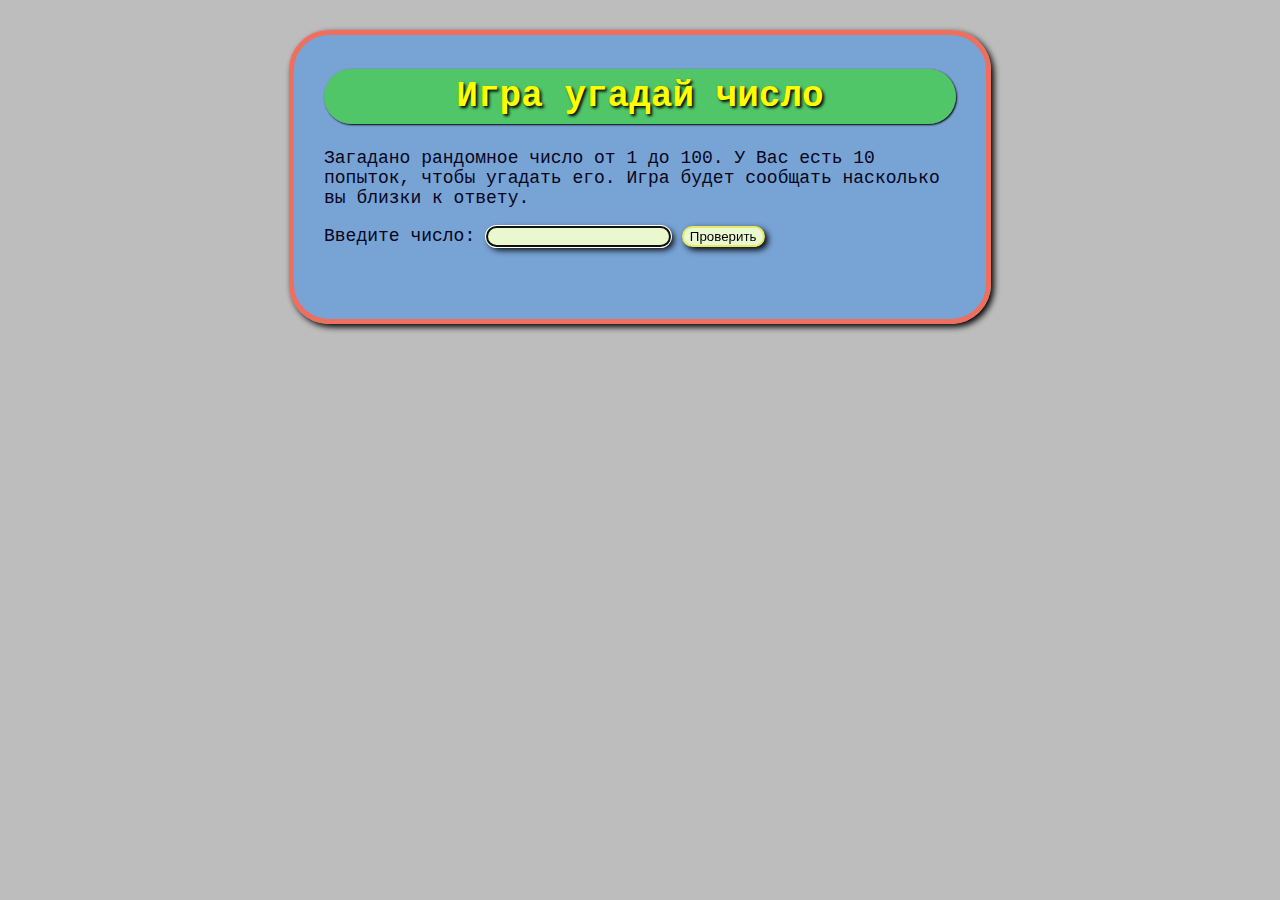
<file: PortfolioV2/JS/index.html>
<!DOCTYPE html>
<html lang="en">
<head>
	<meta charset="UTF-8">
	<title>Document</title>
	<link rel="stylesheet" href="style.css">
</head>

<body>
	<div class="game">
	<h1>Игра угадай число</h1>
    <p>Загадано рандомное число от 1 до 100. У Вас есть 10 попыток, чтобы угадать его. Игра будет сообщать насколько вы близки к ответу.</p>
    <div class="form"> <label for="guessField">Введите число: </label><input type="text" id="guessField" class="guessField"> <input type="submit" value="Проверить" class="guessSubmit"> </div>
    <div class="resultParas">
        <p class="guesses"></p>
        <p class="lastResult"></p>
        <p class="lowOrHi"></p>
	</div>
	</div>
	<script src="script.js"></script>
</body>
</html>
</file>
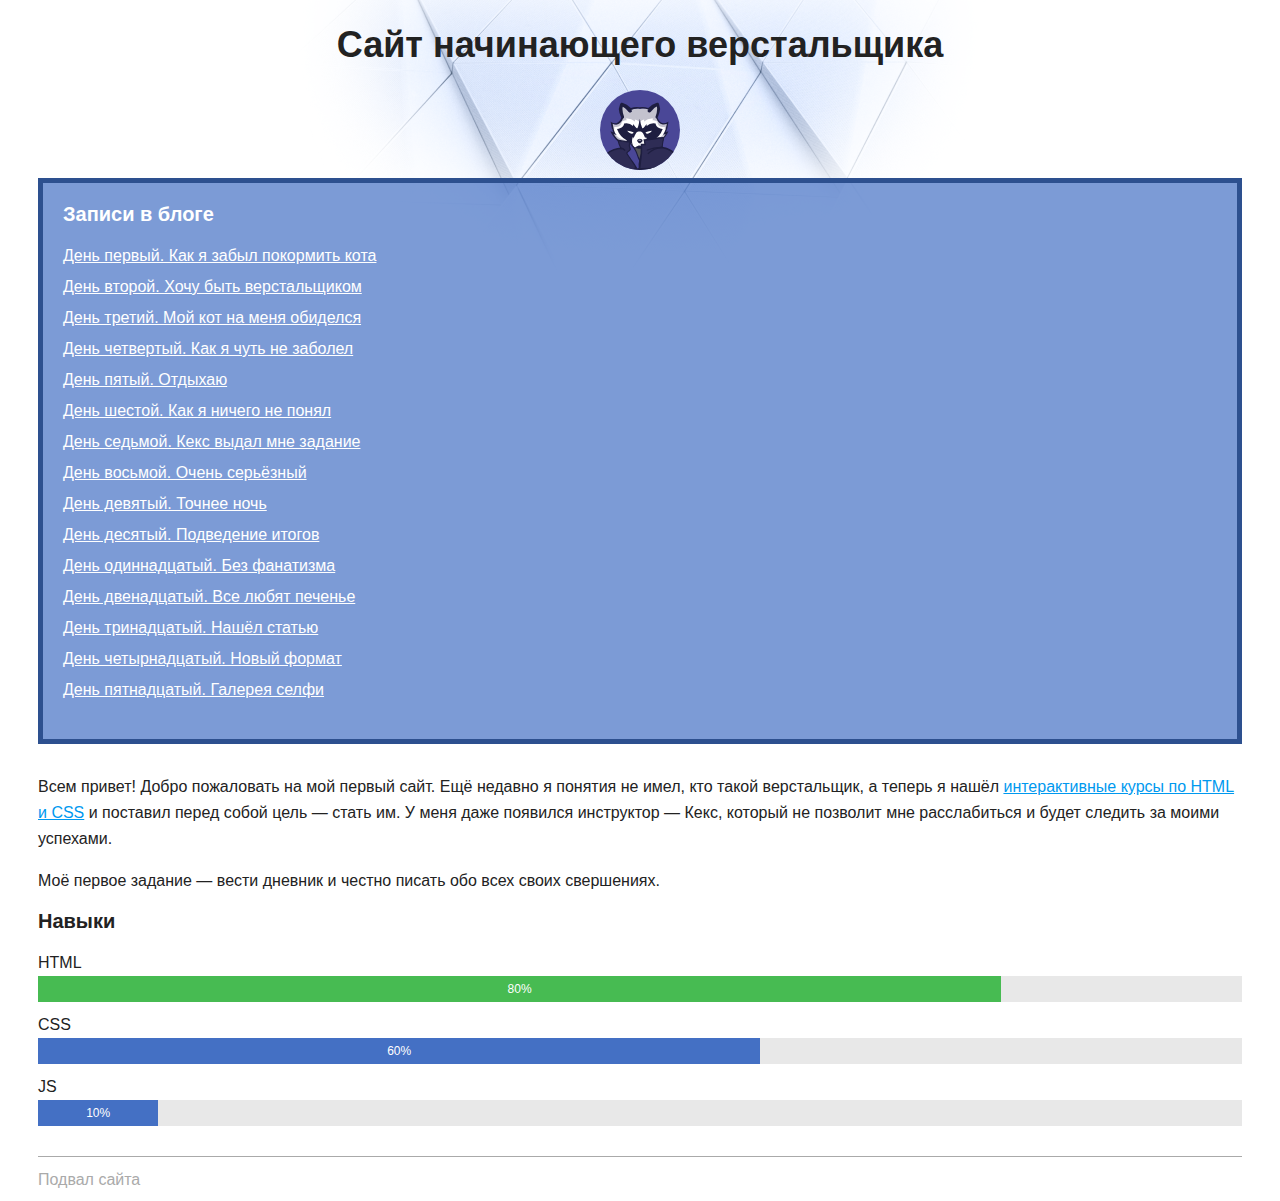
<file: PortfolioV2/projectBlog/index.html>
<!DOCTYPE html>
<html lang="ru">
  <head>
    <meta charset="utf-8">
    <title>Сайт начинающего верстальщика</title>
    <link rel="stylesheet" href="style.css">
  </head>
  <body>
    <header>
      <h1 class="page-title">Сайт начинающего верстальщика</h1>
    </header>
    <main>
      <div class="avatar-container">
        <img class="avatar" src="img/raccoon.svg" width="80" height="80" alt="Аватарка">
      </div>
      <nav class="blog-navigation">
        <h2>Записи в блоге</h2>
        <ul>
          <li><a href="day-1.html">День первый. Как я забыл покормить кота</a></li>
          <li><a href="day-2.html">День второй. Хочу быть верстальщиком</a></li>
          <li><a href="day-3.html">День третий. Мой кот на меня обиделся</a></li>
          <li><a href="day-4.html">День четвертый. Как я чуть не заболел</a></li>
          <li><a href="day-5.html">День пятый. Отдыхаю</a></li>
          <li><a href="day-6.html">День шестой. Как я ничего не понял</a></li>
          <li><a href="day-7.html">День седьмой. Кекс выдал мне задание</a></li>
          <li><a href="day-8.html">День восьмой. Очень серьёзный</a></li>
          <li><a href="day-9.html">День девятый. Точнее ночь</a></li>
          <li><a href="day-10.html">День десятый. Подведение итогов</a></li>
          <li><a href="day-11.html">День одиннадцатый. Без фанатизма</a></li>
          <li><a href="day-12.html">День двенадцатый. Все любят печенье</a></li>
          <li><a href="day-13.html">День тринадцатый. Нашёл статью</a></li>
          <li><a href="day-14.html">День четырнадцатый. Новый формат</a></li>
          <li><a href="day-15.html">День пятнадцатый. Галерея селфи</a></li>
        </ul>
      </nav>
      <section>
        <p>Всем привет! Добро пожаловать на мой первый сайт. Ещё недавно я понятия не имел, кто такой верстальщик, а теперь я нашёл <a href="https://htmlacademy.ru/courses">интерактивные курсы по HTML и CSS</a> и поставил перед собой цель — стать им. У меня даже появился инструктор — Кекс, который не позволит мне расслабиться и будет следить за моими успехами.</p>
        <p>Моё первое задание — вести дневник и честно писать обо всех своих свершениях.</p>
      </section>
      <section>
        <h2>Навыки</h2>
        <dl class="skills">
          <dt>HTML</dt>
          <dd><div class="skills-level skills-level-ok" style="width: 80%;">80%</div></dd>
          <dt>CSS</dt>
          <dd><div class="skills-level" style="width: 60%;">60%</div></dd>
          <dt>JS</dt>
          <dd><div class="skills-level" style="width: 10%;">10%</div></dd>
        </dl>
      </section>
    </main>
    <footer>
      Подвал сайта
    </footer>
  </body>
</html>
</file>
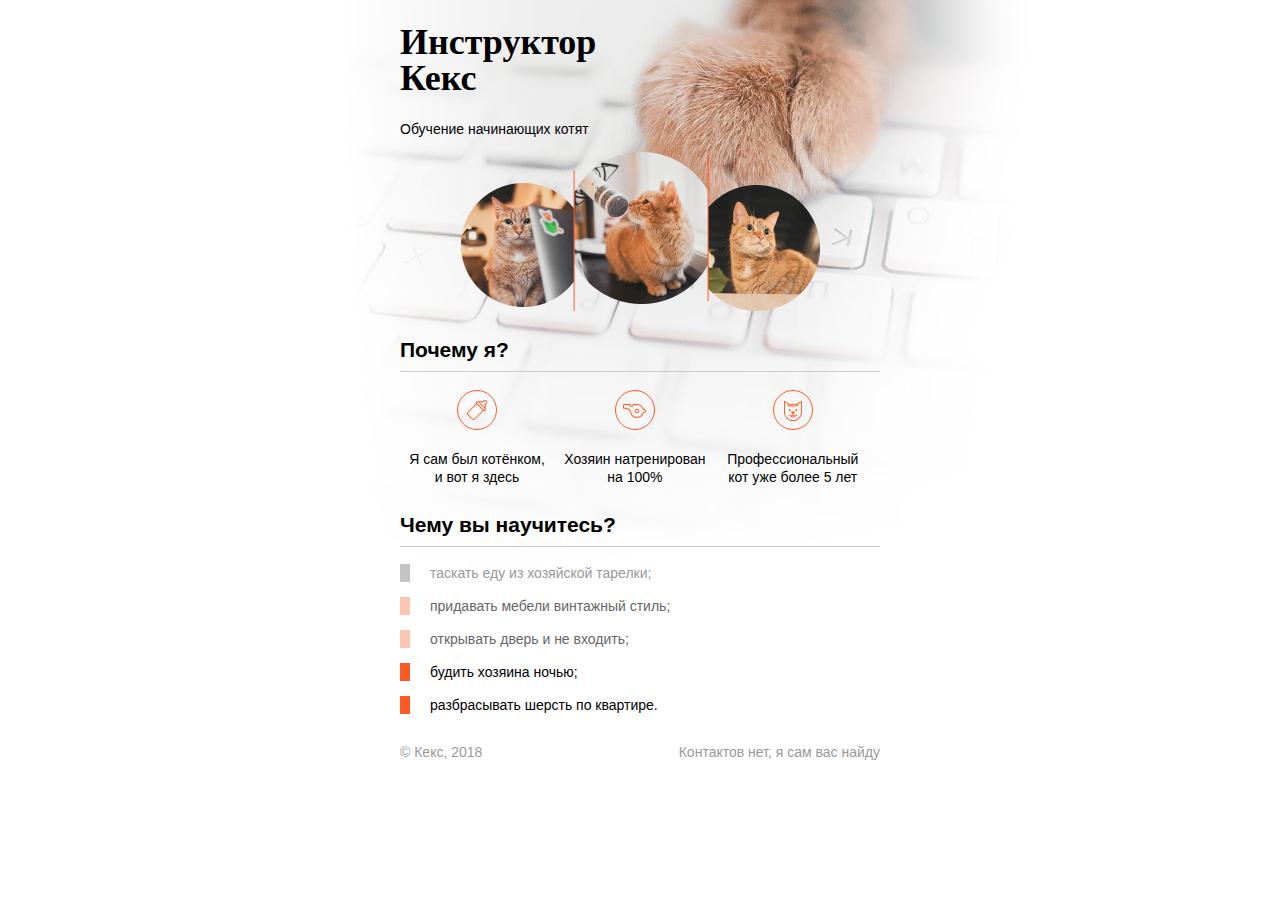
<file: PortfolioV2/Project/project/index.html>
<!DOCTYPE html>
<html lang="ru">
  <head>
    <meta charset="utf-8">
    <title>Инструктор Кекс</title>
    <link rel="stylesheet" href="style.css">
  </head>
  <body>
    <div class="container">
      <header class="site-header">
        <h1>Инструктор Кекс</h1>
        <p>Обучение начинающих котят</p>
        <img src="img/keks.png">
      </header>

      <section class="features">
        <h2>Почему я?</h2>
        <p class="feature-kitten">Я сам был котёнком, и вот я здесь</p>
        <p class="feature-train">Хозяин натренирован на 100%</p>
        <p class="feature-cat">Профессиональный кот уже более 5 лет</p>
      </section>

      <section class="skills">
        <h2>Чему вы научитесь?</h2>
        <ul class="skills-list">
          <li class="skills-item">таскать еду из хозяйской тарелки;</li>
          <li class="skills-item standart">придавать мебели винтажный стиль;</li>
          <li class="skills-item standart">открывать дверь и не входить;</li>
          <li class="skills-item vip">будить хозяина ночью;</li>
          <li class="skills-item vip">разбрасывать шерсть по квартире.</li>
        </ul>
      </section>

      <footer class="site-footer">
        <p>© Кекс, 2018</p>
        <p>Контактов нет, я сам вас найду</p>
      </footer>
    </div>
  </body>
</html>
</file>
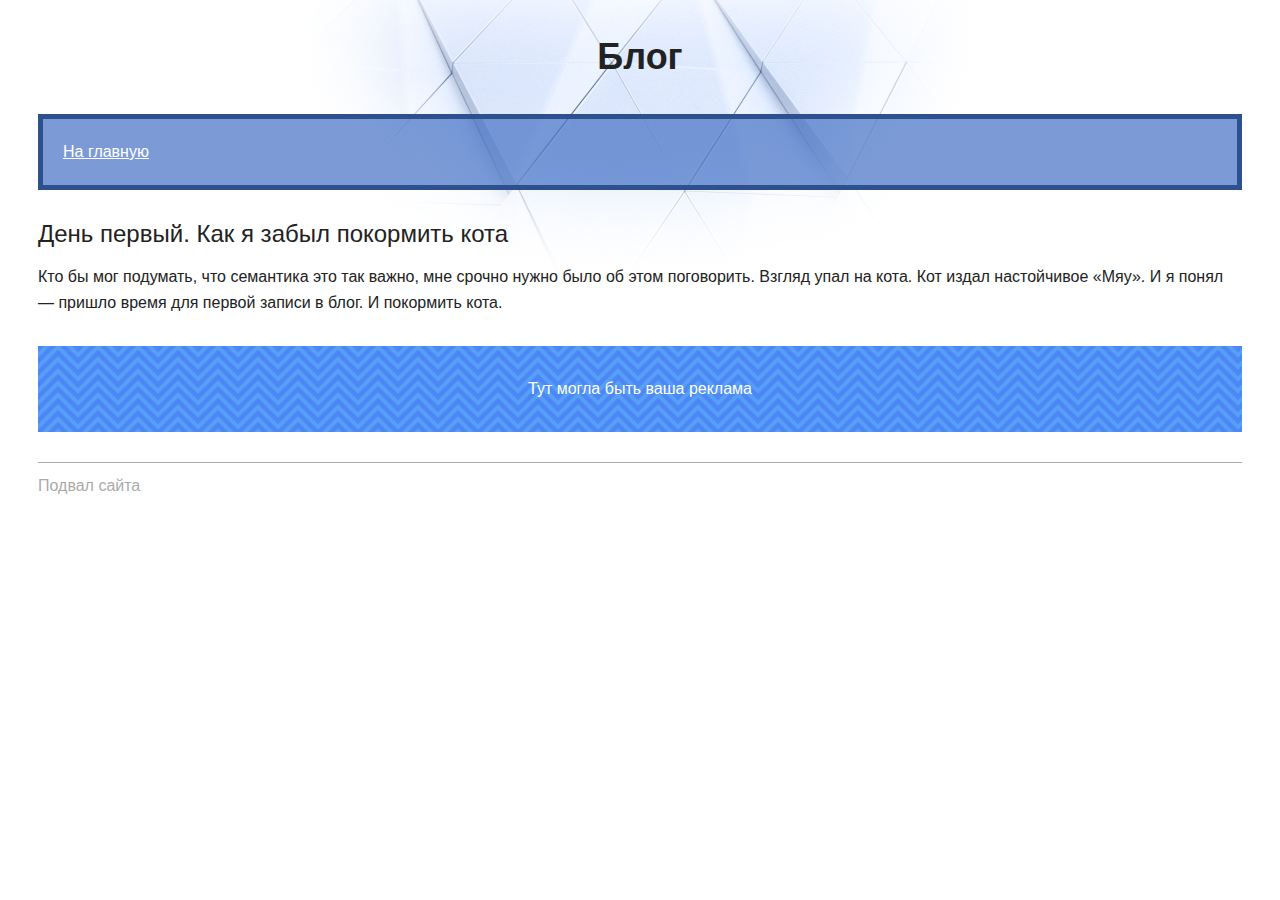
<file: PortfolioV2/projectBlog/day-1.html>
<!DOCTYPE html>
<html lang="ru">
  <head>
    <meta charset="utf-8">
    <title>Дневник начинающего верстальщика</title>
    <link rel="stylesheet" href="style.css">
  </head>
  <body>
    <header>
      <p class="page-title">Блог</p>
      <nav class="blog-navigation">
        <a href="index.html">На главную</a>
      </nav>
    </header>
    <main>
      <article>
        <h1>День первый. Как я забыл покормить кота</h1>
        <p>Кто бы мог подумать, что семантика это так важно, мне срочно нужно было об этом поговорить. Взгляд упал на кота. Кот издал настойчивое «Мяу». И я понял — пришло время для первой записи в блог. И покормить кота.</p>
      </article>
      <aside class="partnership">
        Тут могла быть ваша реклама
      </aside>
    </main>
    <footer>
      Подвал сайта
    </footer>
  </body>
</html>
</file>
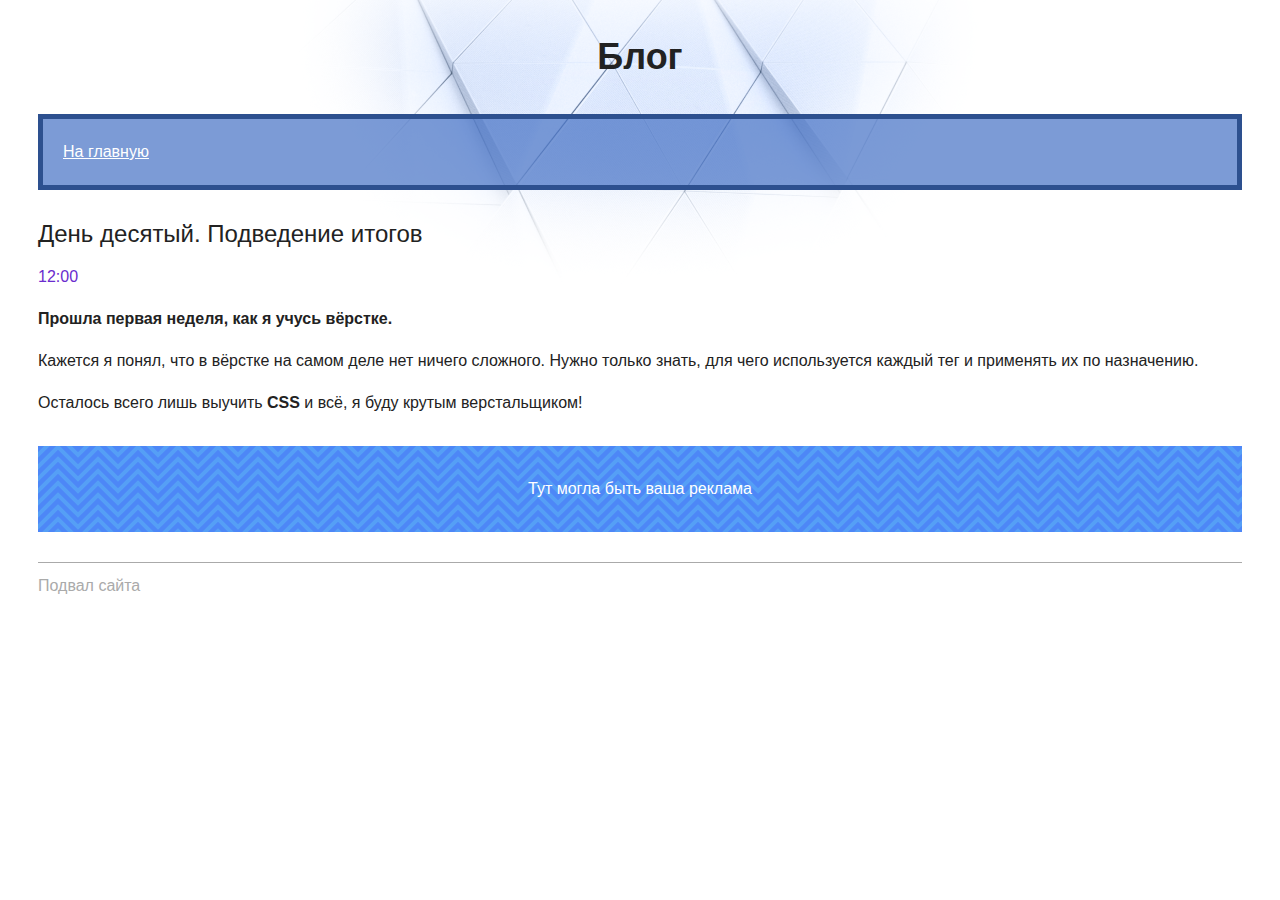
<file: PortfolioV2/projectBlog/day-10.html>
<!DOCTYPE html>
<html lang="ru">
  <head>
    <meta charset="utf-8">
    <title>Сайт начинающего верстальщика</title>
    <link rel="stylesheet" href="style.css">
  </head>
  <body>
    <header>
      <p class="page-title">Блог</p>
      <nav class="blog-navigation">
        <a href="index.html">На главную</a>
      </nav>
    </header>
    <main>
      <article>
        <h1>День десятый. Подведение итогов</h1>
        <time datetime="2018-11-28T12:00">12:00</time>

        <p><b>Прошла первая неделя, как я учусь вёрстке.</b></p>

        <p>Кажется я понял, что в вёрстке на самом деле нет ничего сложного. Нужно только знать, для чего используется каждый тег и применять их по назначению.</p>

        <p>Осталось всего лишь выучить <strong>CSS</strong> и всё, я буду крутым верстальщиком!</p>
      </article>
      <aside class="partnership">
        Тут могла быть ваша реклама
      </aside>
    </main>
    <footer>
      Подвал сайта
    </footer>
  </body>
</html>
</file>
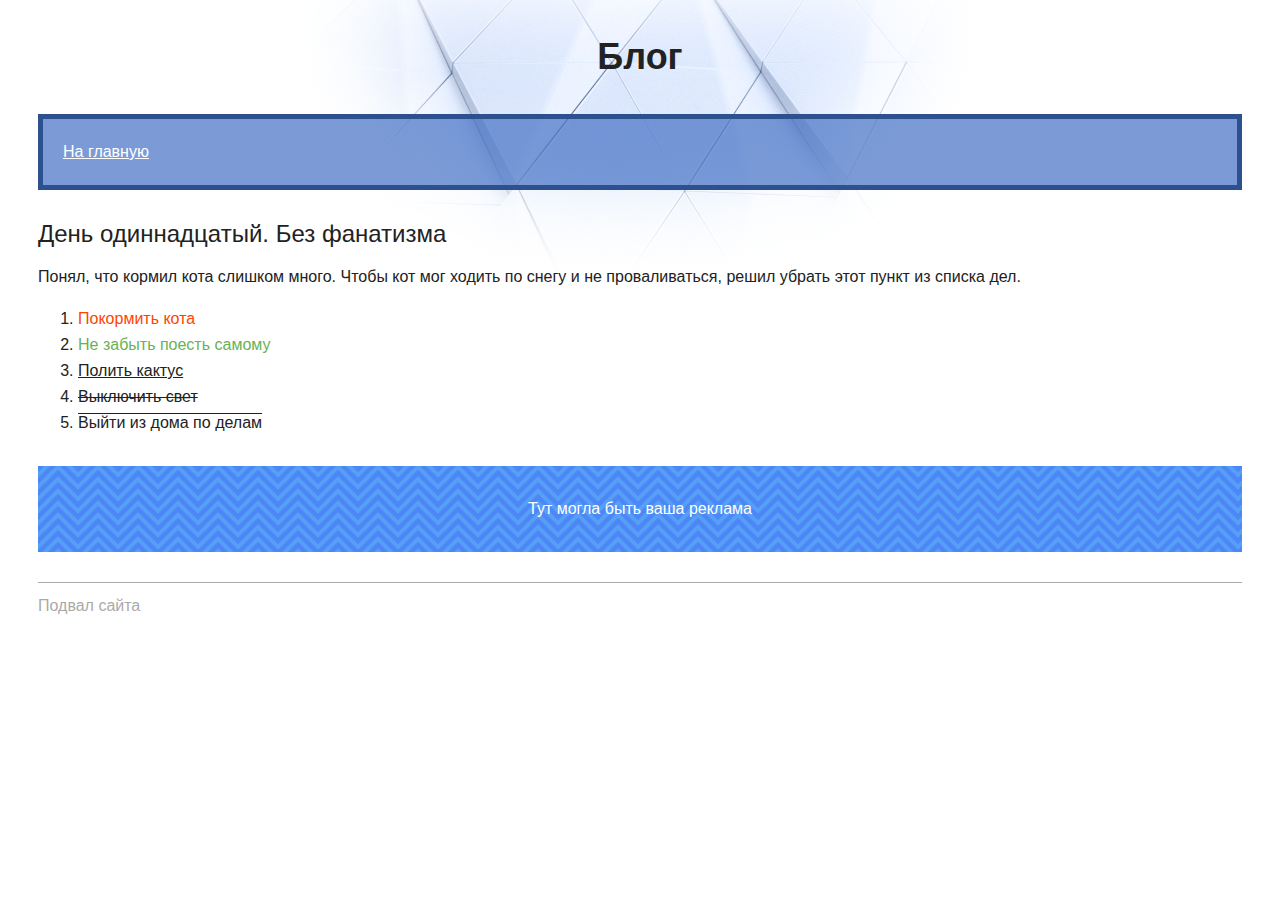
<file: PortfolioV2/projectBlog/day-11.html>
<!DOCTYPE html>
<html lang="ru">
  <head>
    <meta charset="utf-8">
    <title>Сайт начинающего верстальщика</title>
    <link rel="stylesheet" href="style.css">
  </head>
  <body>
    <header>
      <p class="page-title">Блог</p>
      <nav class="blog-navigation">
        <a href="index.html">На главную</a>
      </nav>
    </header>
    <main>
      <article>
        <h1>День одиннадцатый. Без фанатизма</h1>
        <p>Понял, что кормил кота слишком много. Чтобы кот мог ходить по снегу и не проваливаться, решил убрать этот пункт из списка дел.</p>
        <ol>
          <li><del>Покормить кота</del></li>
          <li><ins>Не забыть поесть самому</ins></li>
          <li class="underline">Полить кактус</li>
          <li class="line-through">Выключить свет</li>
          <li class="overline">Выйти из дома по делам</li>
        </ol>
      </article>
      <aside class="partnership">
        Тут могла быть ваша реклама
      </aside>
    </main>
    <footer>
      Подвал сайта
    </footer>
  </body>
</html>
</file>
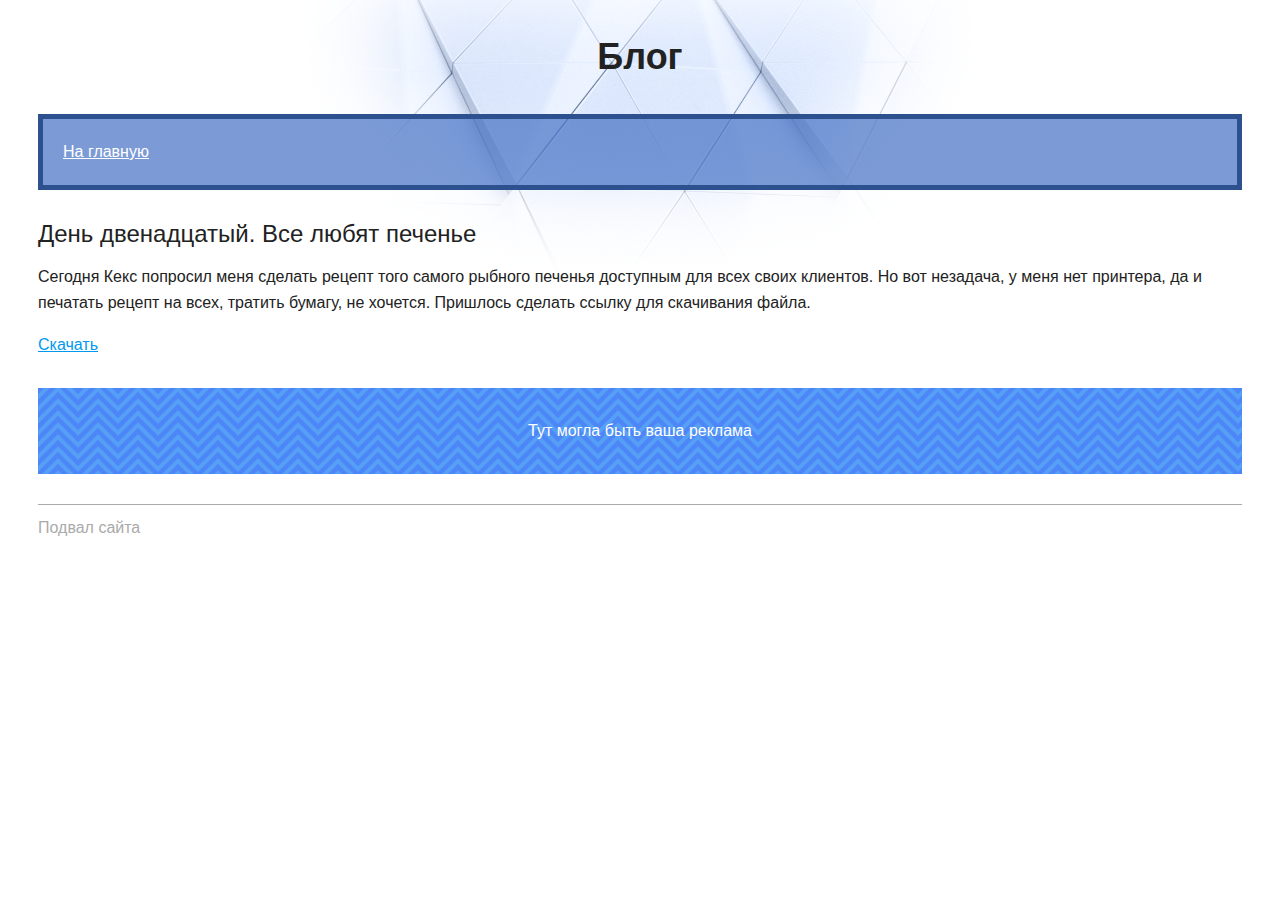
<file: PortfolioV2/projectBlog/day-12.html>
<!DOCTYPE html>
<html lang="ru">
  <head>
    <meta charset="utf-8">
    <title>Сайт начинающего верстальщика</title>
    <link rel="stylesheet" href="style.css">
  </head>
  <body>
    <header>
      <p class="page-title">Блог</p>
      <nav class="blog-navigation">
        <a href="index.html">На главную</a>
      </nav>
    </header>
    <main>
      <article>
        <h1>День двенадцатый. Все любят печенье</h1>
        <p>Сегодня Кекс попросил меня сделать рецепт <a>того самого рыбного печенья</a> доступным для всех своих клиентов. Но вот незадача, у меня нет принтера, да и печатать рецепт на всех, тратить бумагу, не хочется. Пришлось сделать ссылку для скачивания файла.</p>
        <p>
          <a href="files/recipe.pdf" download>Скачать</a>
        </p>
      </article>
      <aside class="partnership">
        Тут могла быть ваша реклама
      </aside>
    </main>
    <footer>
      Подвал сайта
    </footer>
  </body>
</html>
</file>
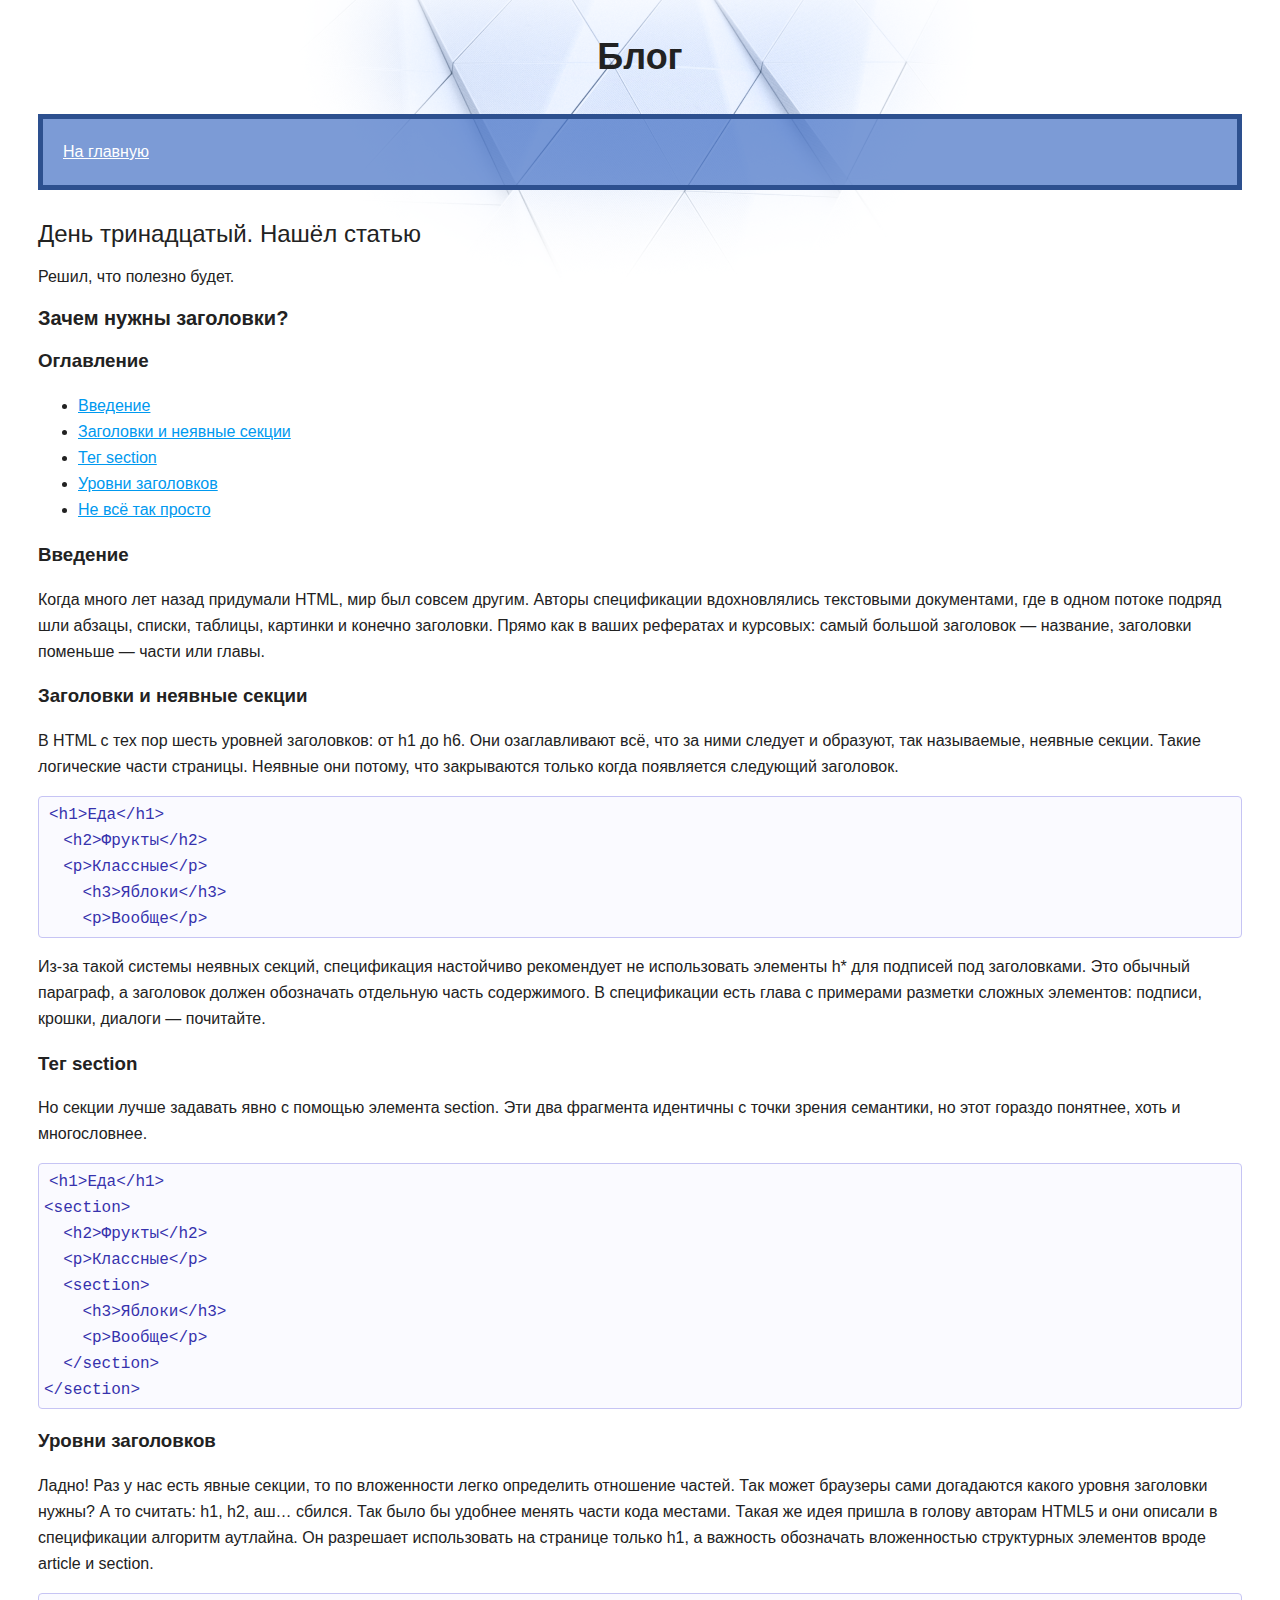
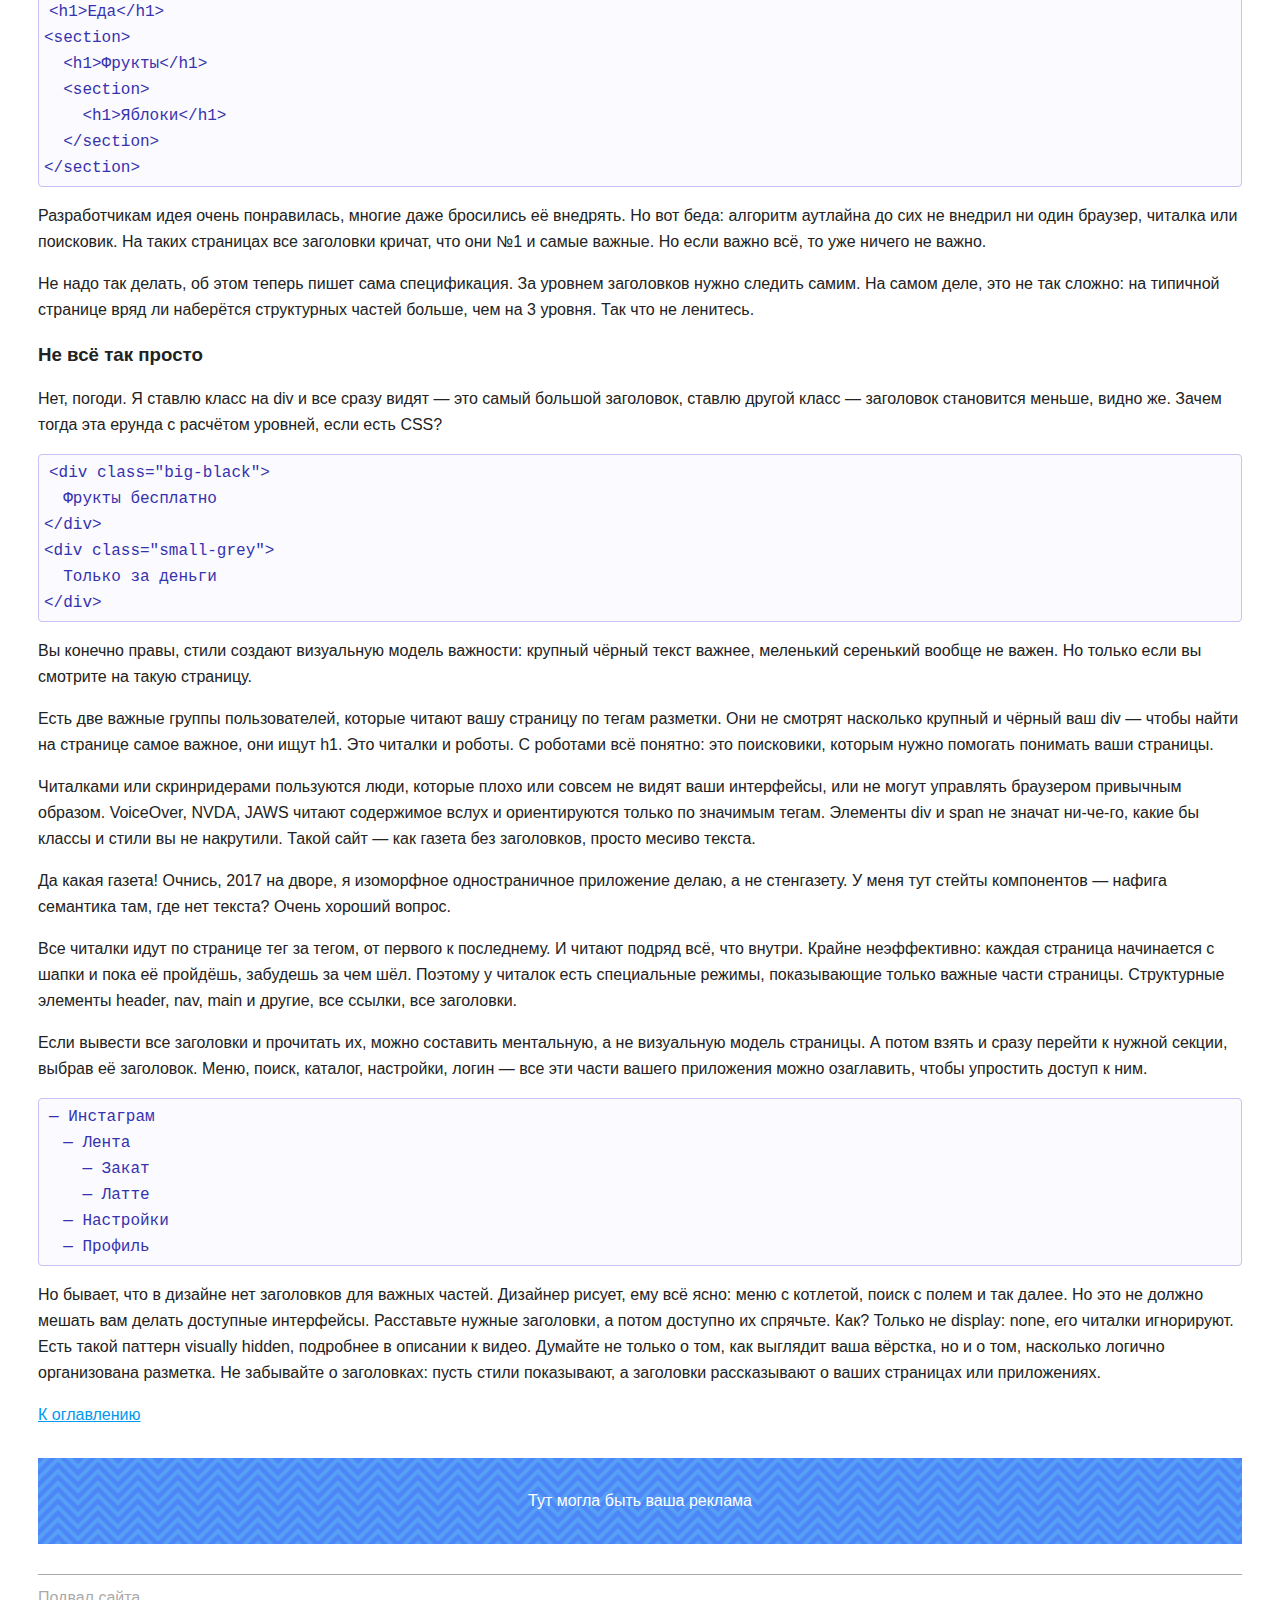
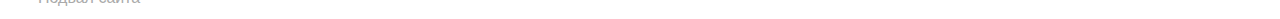
<file: PortfolioV2/projectBlog/day-13.html>
<!DOCTYPE html>
<html lang="ru">
  <head>
    <meta charset="utf-8">
    <title>Сайт начинающего верстальщика</title>
    <link rel="stylesheet" href="style.css">
  </head>
  <body>
    <header>
      <p class="page-title">Блог</p>
      <nav class="blog-navigation">
        <a href="index.html">На главную</a>
      </nav>
    </header>
    <main>
      <article>
        <h1>День тринадцатый. Нашёл статью</h1>
        <p>Решил, что полезно будет.</p>

        <h2>Зачем нужны заголовки?</h2>

        <h3 id="content">Оглавление</h3>
        <ul>
          <li>
            <a href="#intro">Введение</a>
          </li>
          <li>
            <a href="#heading">Заголовки и неявные секции</a>
          </li>
          <li>
            <a href="#sections">Тег section</a>
          </li>
          <li>
            <a href="#levels">Уровни заголовков</a>
          </li>
          <li>
            <a href="#easy">Не всё так просто</a>
          </li>
        </ul>

        <article>
          <h3 id="intro">Введение</h3>

          <p>Когда много лет назад придумали HTML, мир был совсем другим. Авторы спецификации вдохновлялись текстовыми документами, где в одном потоке подряд шли абзацы, списки, таблицы, картинки и конечно заголовки. Прямо как в ваших рефератах и курсовых: самый большой заголовок — название, заголовки поменьше — части или главы.</p>

          <h3 id="heading">Заголовки и неявные секции</h3>

          <p>В HTML с тех пор шесть уровней заголовков: от h1 до h6. Они озаглавливают всё, что за ними следует и образуют, так называемые, неявные секции. Такие логические части страницы. Неявные они потому, что закрываются только когда появляется следующий заголовок.</p>

          <pre><code>&lt;h1&gt;Еда&lt;/h1&gt;
  &lt;h2&gt;Фрукты&lt;/h2&gt;
  &lt;p&gt;Классные&lt;/p&gt;
    &lt;h3&gt;Яблоки&lt;/h3&gt;
    &lt;p&gt;Вообще&lt;/p&gt;</code></pre>

          <p>Из-за такой системы неявных секций, спецификация настойчиво рекомендует не использовать элементы h* для подписей под заголовками. Это обычный параграф, а заголовок должен обозначать отдельную часть содержимого. В спецификации есть глава с примерами разметки сложных элементов: подписи, крошки, диалоги — почитайте.</p>

          <h3 id="sections">Тег section</h3>

          <p>Но секции лучше задавать явно с помощью элемента section. Эти два фрагмента идентичны с точки зрения семантики, но этот гораздо понятнее, хоть и многословнее.</p>
          <pre><code>&lt;h1&gt;Еда&lt;/h1&gt;
&lt;section&gt;
  &lt;h2&gt;Фрукты&lt;/h2&gt;
  &lt;p&gt;Классные&lt;/p&gt;
  &lt;section&gt;
    &lt;h3&gt;Яблоки&lt;/h3&gt;
    &lt;p&gt;Вообще&lt;/p&gt;
  &lt;/section&gt;
&lt;/section&gt;</code></pre>

          <h3 id="levels">Уровни заголовков</h3>

          <p>Ладно! Раз у нас есть явные секции, то по вложенности легко определить отношение частей. Так может браузеры сами догадаются какого уровня заголовки нужны? А то считать: h1, h2, аш… сбился. Так было бы удобнее менять части кода местами. Такая же идея пришла в голову авторам HTML5 и они описали в спецификации алгоритм аутлайна. Он разрешает использовать на странице только h1, а важность обозначать вложенностью структурных элементов вроде article и section.</p>

          <pre><code>&lt;h1&gt;Еда&lt;/h1&gt;
&lt;section&gt;
  &lt;h1&gt;Фрукты&lt;/h1&gt;
  &lt;section&gt;
    &lt;h1&gt;Яблоки&lt;/h1&gt;
  &lt;/section&gt;
&lt;/section&gt;</code></pre>

          <p>Разработчикам идея очень понравилась, многие даже бросились её внедрять. Но вот беда: алгоритм аутлайна до сих не внедрил ни один браузер, читалка или поисковик. На таких страницах все заголовки кричат, что они №1 и самые важные. Но если важно всё, то уже ничего не важно.</p>

          <p>Не надо так делать, об этом теперь пишет сама спецификация. За уровнем заголовков нужно следить самим. На самом деле, это не так сложно: на типичной странице вряд ли наберётся структурных частей больше, чем на 3 уровня. Так что не ленитесь.</p>

          <h3 id="easy">Не всё так просто</h3>

          <p>Нет, погоди. Я ставлю класс на div и все сразу видят — это самый большой заголовок, ставлю другой класс — заголовок становится меньше, видно же. Зачем тогда эта ерунда с расчётом уровней, если есть CSS?</p>

          <pre><code>&lt;div class="big-black"&gt;
  Фрукты бесплатно
&lt;/div&gt;
&lt;div class="small-grey"&gt;
  Только за деньги
&lt;/div&gt;</code></pre>

          <p>Вы конечно правы, стили создают визуальную модель важности: крупный чёрный текст важнее, меленький серенький вообще не важен. Но только если вы смотрите на такую страницу.</p>

          <p>Есть две важные группы пользователей, которые читают вашу страницу по тегам разметки. Они не смотрят насколько крупный и чёрный ваш div — чтобы найти на странице самое важное, они ищут h1. Это читалки и роботы. С роботами всё понятно: это поисковики, которым нужно помогать понимать ваши страницы.</p>

          <p>Читалками или скринридерами пользуются люди, которые плохо или совсем не видят ваши интерфейсы, или не могут управлять браузером привычным образом. VoiceOver, NVDA, JAWS читают содержимое вслух и ориентируются только по значимым тегам. Элементы div и span не значат ни-че-го, какие бы классы и стили вы не накрутили. Такой сайт — как газета без заголовков, просто месиво текста.</p>

          <p>Да какая газета! Очнись, 2017 на дворе, я изоморфное одностраничное приложение делаю, а не стенгазету. У меня тут стейты компонентов — нафига семантика там, где нет текста? Очень хороший вопрос.</p>

          <p>Все читалки идут по странице тег за тегом, от первого к последнему. И читают подряд всё, что внутри. Крайне неэффективно: каждая страница начинается с шапки и пока её пройдёшь, забудешь за чем шёл. Поэтому у читалок есть специальные режимы, показывающие только важные части страницы. Структурные элементы header, nav, main и другие, все ссылки, все заголовки.</p>

          <p>Если вывести все заголовки и прочитать их, можно составить ментальную, а не визуальную модель страницы. А потом взять и сразу перейти к нужной секции, выбрав её заголовок. Меню, поиск, каталог, настройки, логин — все эти части вашего приложения можно озаглавить, чтобы упростить доступ к ним.</p>

          <pre><code>— Инстаграм
  — Лента
    — Закат
    — Латте
  — Настройки
  — Профиль</code></pre>

          <p>Но бывает, что в дизайне нет заголовков для важных частей. Дизайнер рисует, ему всё ясно: меню с котлетой, поиск с полем и так далее. Но это не должно мешать вам делать доступные интерфейсы. Расставьте нужные заголовки, а потом доступно их спрячьте. Как? Только не display: none, его читалки игнорируют. Есть такой паттерн visually hidden, подробнее в описании к видео.

          Думайте не только о том, как выглядит ваша вёрстка, но и о том, насколько логично организована разметка. Не забывайте о заголовках: пусть стили показывают, а заголовки рассказывают о ваших страницах или приложениях.</p>

          <p>
            <a href="#content">К оглавлению</a>
          </p>
        </article>
      </article>
      <aside class="partnership">
        Тут могла быть ваша реклама
      </aside>
    </main>
    <footer>
      Подвал сайта
    </footer>
  </body>
</html>
</file>
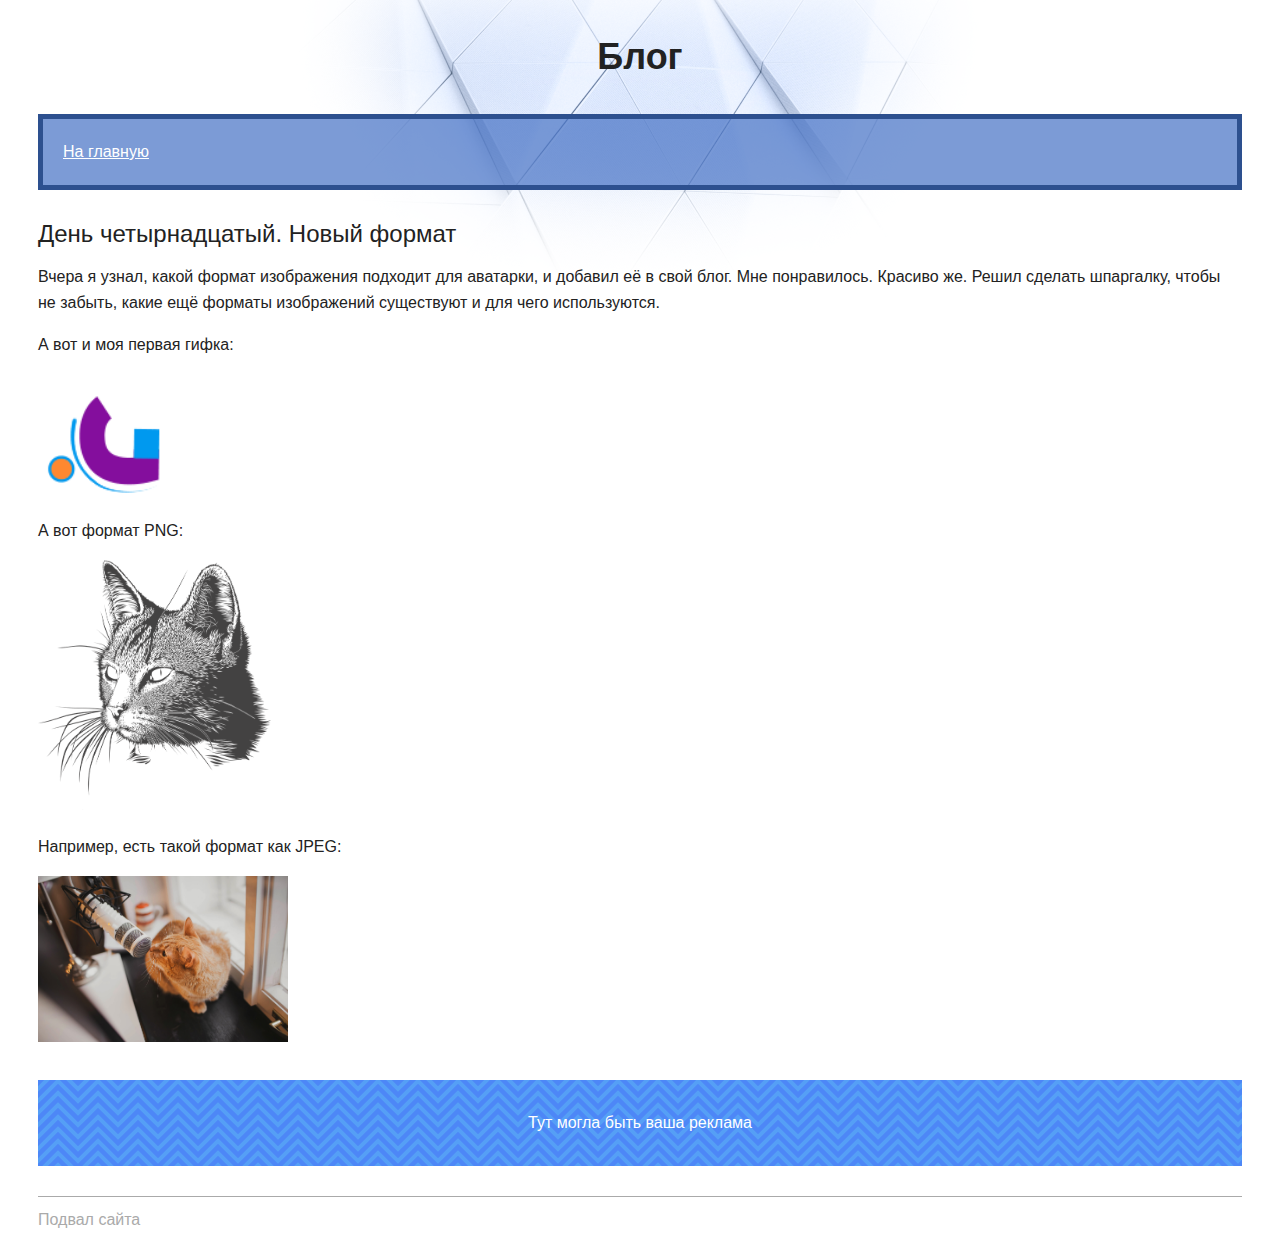
<file: PortfolioV2/projectBlog/day-14.html>
<!DOCTYPE html>
<html lang="ru">
  <head>
    <meta charset="utf-8">
    <title>Сайт начинающего верстальщика</title>
    <link rel="stylesheet" href="style.css">
  </head>
  <body>
    <header>
      <p class="page-title">Блог</p>
      <nav class="blog-navigation">
        <a href="index.html">На главную</a>
      </nav>
    </header>
    <main>
      <article>
        <h1>День четырнадцатый. Новый формат</h1>
        <p>Вчера я узнал, какой формат изображения подходит для аватарки, и добавил её в свой блог. Мне понравилось. Красиво же. Решил сделать шпаргалку, чтобы не забыть, какие ещё форматы изображений существуют и для чего используются.</p>

        <p>А вот и моя первая гифка:</p>
        <img src="files/gifka.gif" width="250" height="120" alt="Анимация GIF">

        <p>А вот формат PNG:</p>
        <img src="files/portrait.png" height="250" alt="Портрет котика">

        <p>Например, есть такой формат как JPEG:</p>
        <img src="files/instructor-keks.jpg" width="250" alt="Инструктор Кекс">
      </article>
      <aside class="partnership">
        Тут могла быть ваша реклама
      </aside>
    </main>
    <footer>
      Подвал сайта
    </footer>
  </body>
</html>
</file>
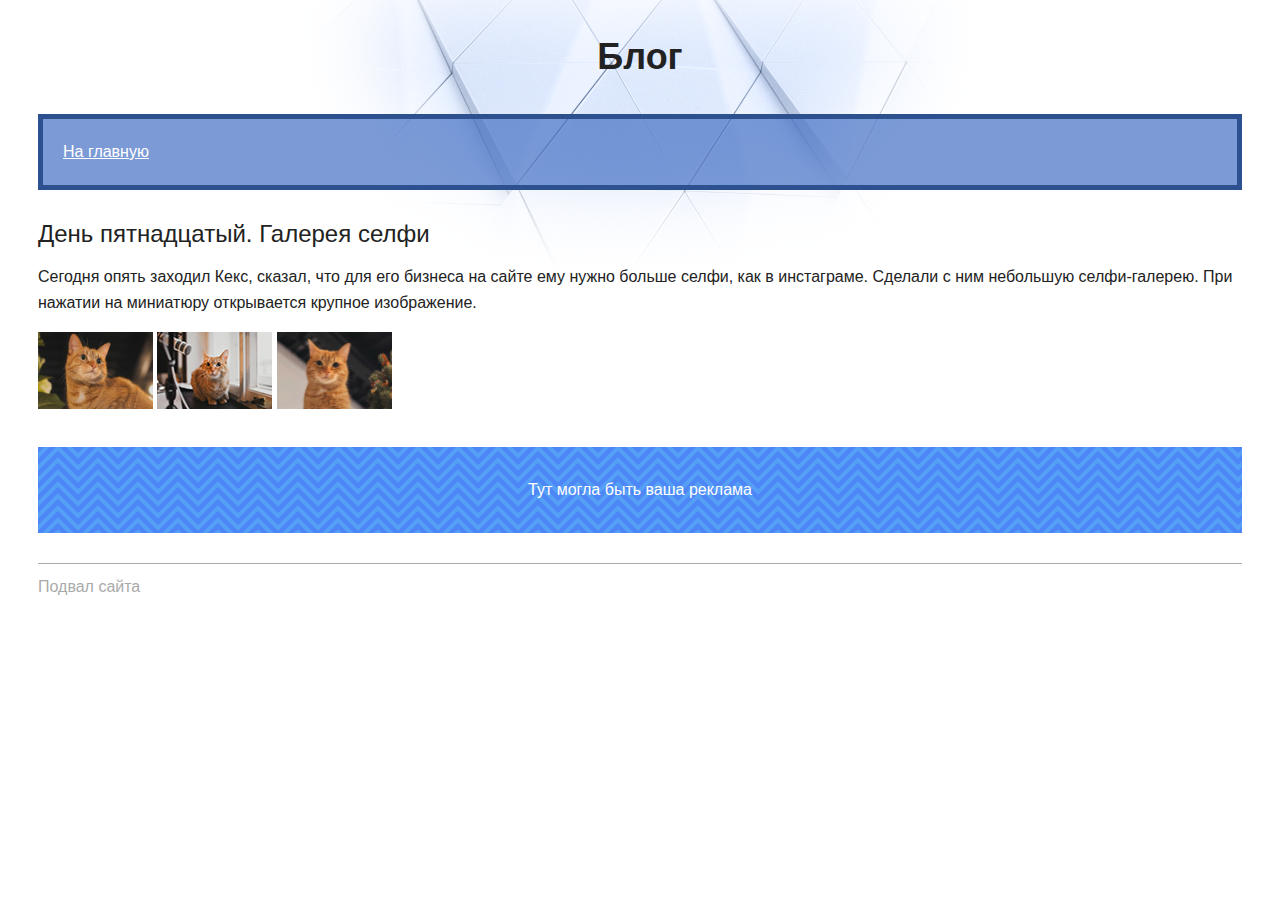
<file: PortfolioV2/projectBlog/day-15.html>
<!DOCTYPE html>
<html lang="ru">
  <head>
    <meta charset="utf-8">
    <title>Сайт начинающего верстальщика</title>
    <link rel="stylesheet" href="style.css">
  </head>
  <body>
    <header>
      <p class="page-title">Блог</p>
      <nav class="blog-navigation">
        <a href="index.html">На главную</a>
      </nav>
    </header>
    <main>
      <article>
        <h1>День пятнадцатый. Галерея селфи</h1>
        <p>Сегодня опять заходил Кекс, сказал, что для его бизнеса на сайте ему нужно больше селфи, как в инстаграме. Сделали с ним небольшую селфи-галерею. При нажатии на миниатюру открывается крупное изображение.</p>
        <p>
          <a href="photo-1.html"><img src="files/preview-1.jpg" alt="Фоточка Кекса" width="115" height="77"></a>
          <a href="photo-2.html"><img src="files/preview-2.jpg" alt="Фоточка Кекса" width="115" height="77"></a>
          <a href="photo-3.html"><img src="files/preview-3.jpg" alt="Фоточка Кекса" width="115" height="77"></a>
        </p>
      </article>
      <aside class="partnership">
        Тут могла быть ваша реклама
      </aside>
    </main>
    <footer>
      Подвал сайта
    </footer>
  </body>
</html>
</file>
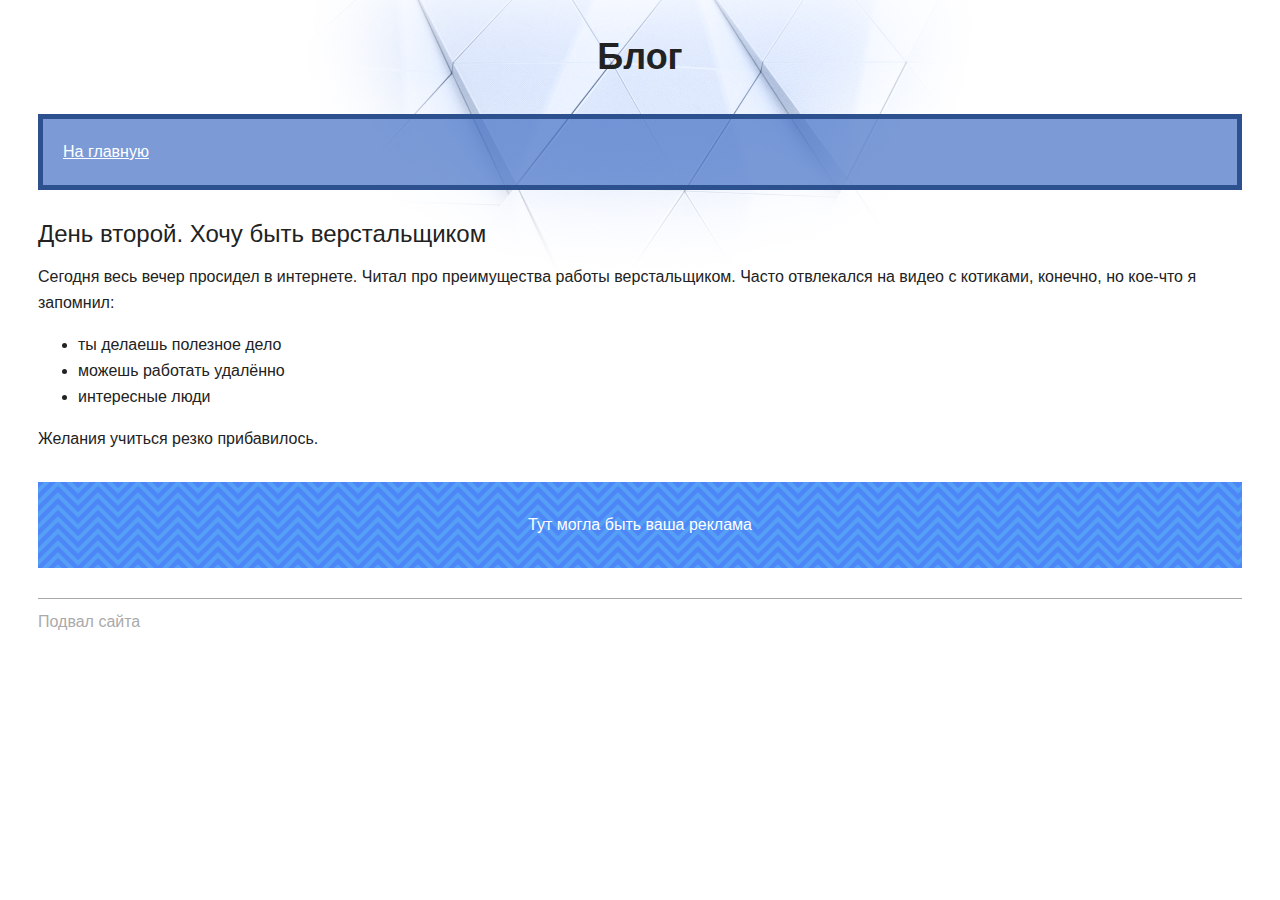
<file: PortfolioV2/projectBlog/day-2.html>
<!DOCTYPE html>
<html lang="ru">
  <head>
    <meta charset="utf-8">
    <title>Дневник начинающего верстальщика</title>
    <link rel="stylesheet" href="style.css">
  </head>
  <body>
    <header>
      <p class="page-title">Блог</p>
      <nav class="blog-navigation">
        <a href="index.html">На главную</a>
      </nav>
    </header>
    <main>
      <article>
        <h1>День второй. Хочу быть верстальщиком</h1>
        <p>Сегодня весь вечер просидел в интернете. Читал про преимущества работы верстальщиком. Часто отвлекался на видео с котиками, конечно, но кое-что я запомнил:</p>

        <ul>
          <li>ты делаешь полезное дело</li>
          <li>можешь работать удалённо</li>
          <li>интересные люди</li>
        </ul>

        <p>Желания учиться резко прибавилось.</p>
      </article>
      <aside class="partnership">
        Тут могла быть ваша реклама
      </aside>
    </main>
    <footer>
      Подвал сайта
    </footer>
  </body>
</html>
</file>
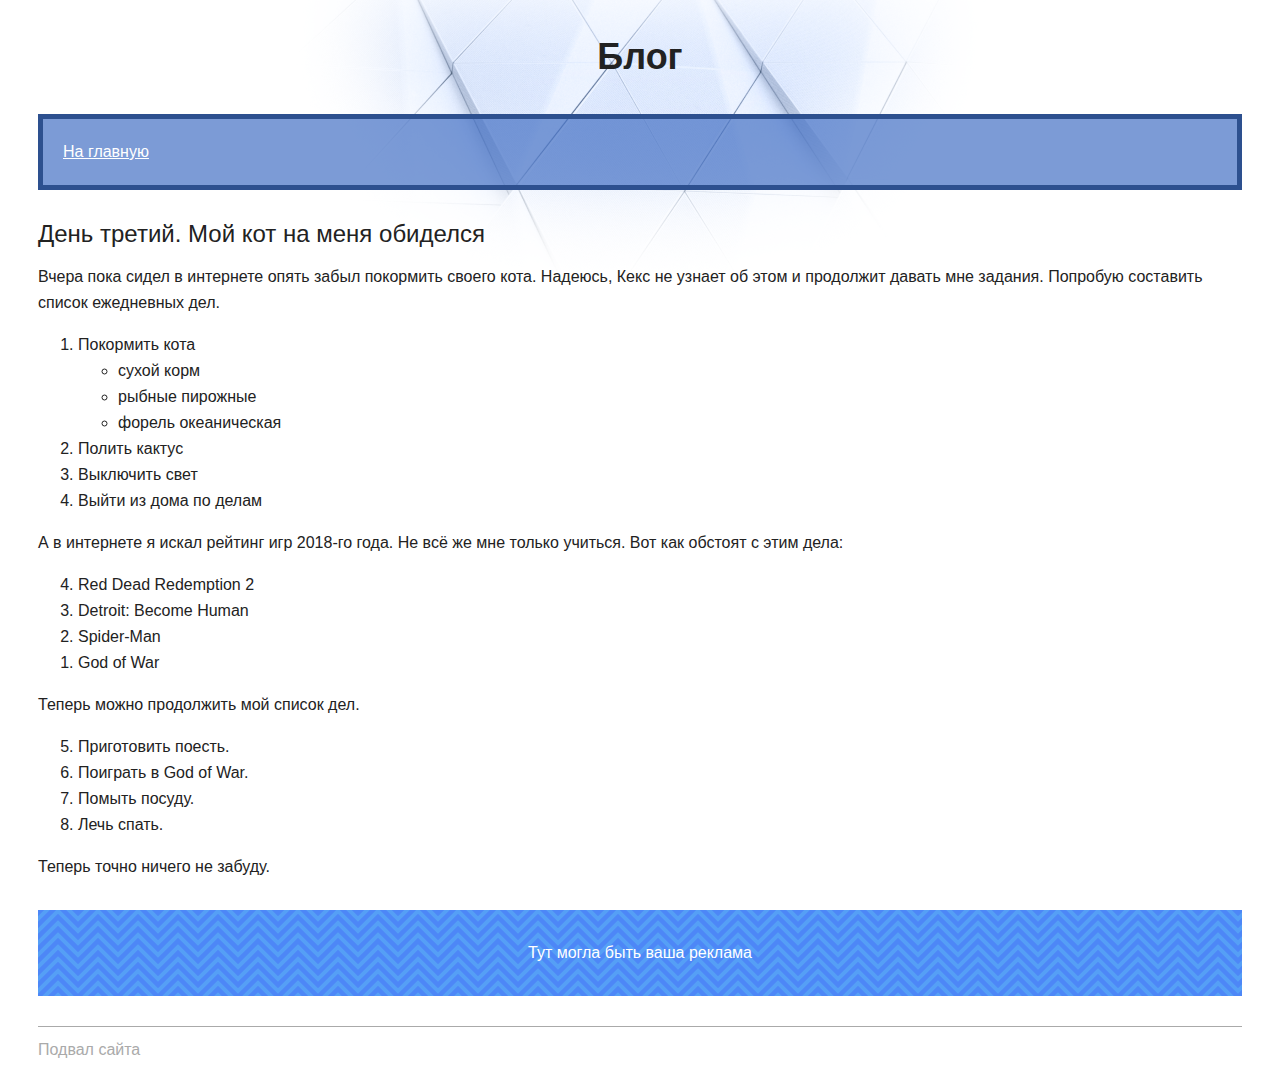
<file: PortfolioV2/projectBlog/day-3.html>
<!DOCTYPE html>
<html lang="ru">
  <head>
    <meta charset="utf-8">
    <title>Сайт начинающего верстальщика</title>
    <link rel="stylesheet" href="style.css">
  </head>
  <body>
    <header>
      <p class="page-title">Блог</p>
      <nav class="blog-navigation">
        <a href="index.html">На главную</a>
      </nav>
    </header>
    <main>
      <article>
        <h1>День третий. Мой кот на меня обиделся</h1>
        <p>Вчера пока сидел в интернете опять забыл покормить своего кота. Надеюсь, Кекс не узнает об этом и продолжит давать мне задания. Попробую составить список ежедневных дел.</p>
        <ol>
          <li>Покормить кота
            <ul>
              <li>сухой корм</li>
              <li>рыбные пирожные</li>
              <li>форель океаническая</li>
            </ul>
          </li>
          <li>Полить кактус</li>
          <li>Выключить свет</li>
          <li>Выйти из дома по делам</li>
        </ol>

        <p>А в интернете я искал рейтинг игр 2018-го года. Не всё же мне только учиться. Вот как обстоят с этим дела:</p>
        <ol reversed>
          <li>Red Dead Redemption 2</li>
          <li>Detroit: Become Human</li>
          <li>Spider-Man</li>
          <li>God of War</li>
        </ol>

        <p>Теперь можно продолжить мой список дел.</p>
        <ol start="5">
          <li>Приготовить поесть.</li>
          <li>Поиграть в God of War.</li>
          <li>Помыть посуду.</li>
          <li>Лечь спать.</li>
        </ol>

        <p>Теперь точно ничего не забуду.</p>
      </article>
      <aside class="partnership">
        Тут могла быть ваша реклама
      </aside>
    </main>
    <footer>
      Подвал сайта
    </footer>
  </body>
</html>
</file>
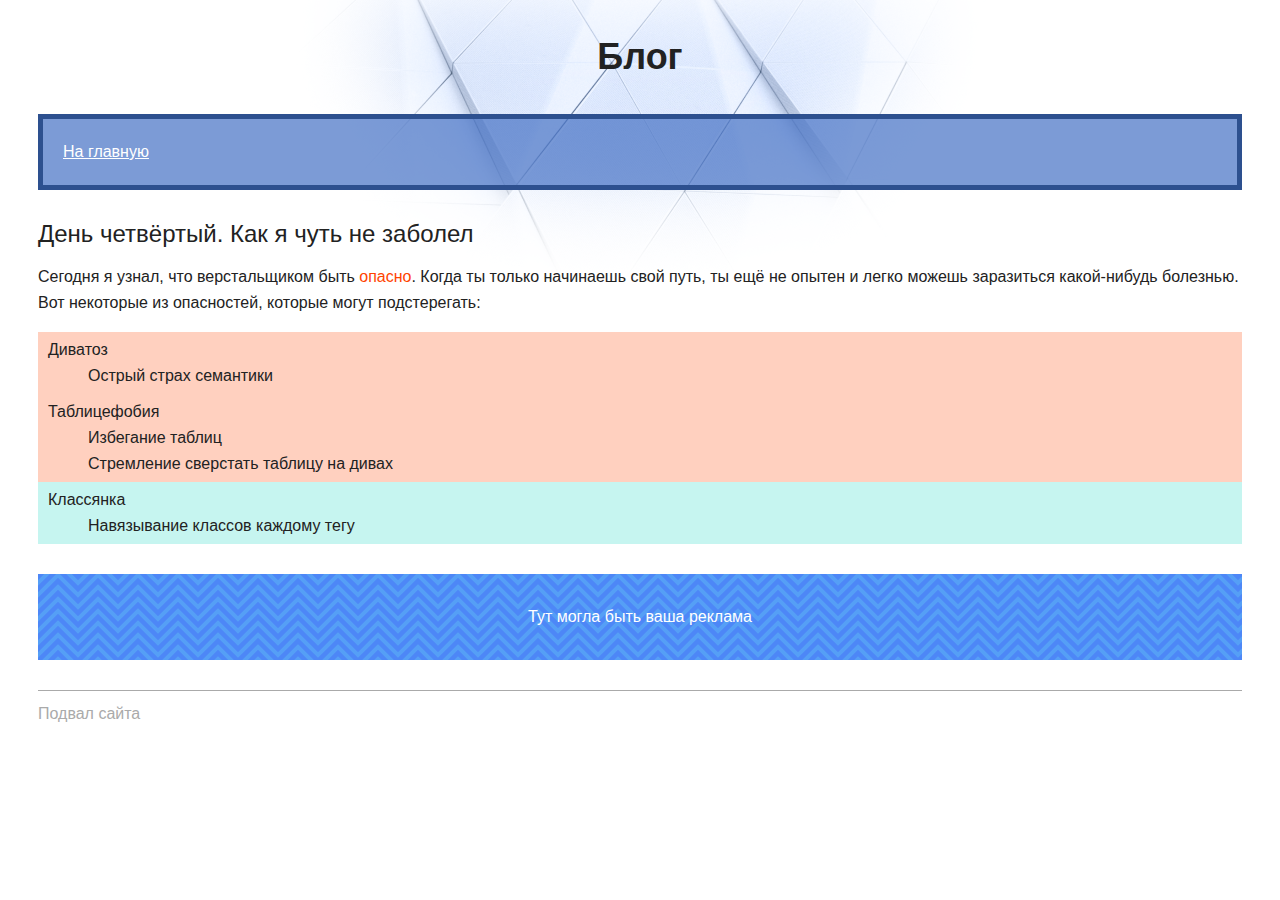
<file: PortfolioV2/projectBlog/day-4.html>
<!DOCTYPE html>
<html lang="ru">
  <head>
    <meta charset="utf-8">
    <title>Сайт начинающего верстальщика</title>
    <link rel="stylesheet" href="style.css">
  </head>
  <body>
    <header>
      <p class="page-title">Блог</p>
      <nav class="blog-navigation">
        <a href="index.html">На главную</a>
      </nav>
    </header>
    <main>
      <article>
        <h1>День четвёртый. Как я чуть не заболел</h1>
        <p>Сегодня я узнал, что верстальщиком быть <span class="danger-text">опасно</span>. Когда ты только начинаешь свой путь, ты ещё не опытен и легко можешь заразиться какой-нибудь болезнью. Вот некоторые из опасностей, которые могут подстерегать:</p>

        <dl>
          <div class="danger-block">
            <dt>Диватоз</dt>
            <dd>Острый страх семантики</dd>
           </div>
           <div class="danger-block">
            <dt>Таблицефобия</dt>
            <dd>Избегание таблиц</dd>
            <dd>Стремление сверстать таблицу на дивах</dd>
          </div>
          <div class="no-danger-block">
            <dt>Классянка</dt>
            <dd>Навязывание классов каждому тегу</dd>
          </div>
        </dl>
      </article>
      <aside class="partnership">
        Тут могла быть ваша реклама
      </aside>
    </main>
    <footer>
      Подвал сайта
    </footer>
  </body>
</html>
</file>
<file: PortfolioV2/JS/style.css>
html {
	font-family: sans-serif;
	background-color: rgb(189, 189, 189);
}

.game {
	width: 50%;
	height: 50%;
	max-width: 800px;
	min-width: 480px;
	margin: 0 auto;
	background-color: rgba(91, 152, 223, 0.7);
  	border: 5px solid #f06e5d;
  	border-radius: 40px;
  	color: #07061b;
	font-family: "Verdana", "Courier", monospace;
	padding: 10px 30px 30px 30px;
	margin-top: 30px;
	box-shadow:3px 3px 6px black;
	font-size: 18px;
}


input {
border-radius: 25px;
background-color: #eaf8cf;
border: 2px solid #e7e965;
box-shadow:3px 3px 6px black;
}

button {
	margin: 50px 50px 50px 540px;
	background-color: rgba(63, 212, 58, 0.7);
	border: 5px solid #f06e5d;
	border-radius: 20px;
	font-family: "Verdana", "Courier", monospace;
	color: yellow;
	font-size: 18px;
	padding: 15px;
	box-shadow:3px 3px 6px black;
	text-shadow: 2px 2px 3px black;
}

h1 {
	color: yellow;
	text-shadow: 2px 2px 3px black;
	text-align: center;
	background-color: rgba(63, 212, 58, 0.7);
	box-shadow: 1px 1px 2px black;
	padding: 7px;
	border-radius: 50px;
}



.lastResult {
	color: white;
	padding: 3px;
}
</file>
<file: PortfolioV2/projectBlog/style.css>
body {
  padding: 0 30px;
  font-size: 16px;
  line-height: 26px;
  font-family: "Arial", sans-serif;
  color: #222222;

  background: #ffffff url("img/bg-page.png") no-repeat top center;
}

h1 {
  font-weight: 400;
  font-size: 24px;
  line-height: normal;
}

h2 {
  font-size: 20px;
  line-height: normal;
}

aside {
  margin: 20px 0;
  color: #c4c4c4;
}

pre,
code {
  background-color: #fafaff;
  border: 1px solid #c6c4f4;
  border-radius: 4px;
  color: #3632ad;
  font-family: "Courier New", "Courier", monospace;
}

pre {
  padding: 5px;
}

code {
  padding: 2px 5px;
}

pre code {
  background-color: transparent;
  border-radius: 0;
  border: none;
}


blockquote {
  padding-left: 14px;
  border-left: 2px solid #6a2cce;

  color: #6a2cce;
}

cite {
  color: #222222;
}

time {
  color: #6a2cce;
}

a[href] {
  color: #0099ef;
  text-decoration: underline;
}

del {
  color: #ff4400;
}

ins {
  color: rgb(105, 178, 83);
}

del,
ins {
  text-decoration: none;
}

em,
i {
  font-style: normal;
}

.avatar {
  border-radius: 50%;
}

.avatar-container {
  text-align: center;
}

.blog-navigation {
  margin-bottom: 30px;
  padding: 20px;

  background-color: rgba(68, 112, 196, 0.7);
  border: 5px solid #2d508f;

  color: #ffffff;
}

.blog-navigation h2 {
  margin-top: 0;
}

.blog-navigation ul {
  list-style: none;
  padding-left: 0;
}

.blog-navigation li {
  margin-bottom: 5px;
}

.blog-navigation a {
  color: #ffffff;
}

.skills dd {
  margin: 0;
  margin-bottom: 10px;

  background-color: #e8e8e8;
}

.skills-level {
  font-size: 12px;
  text-align: center;
  color: #ffffff;
  background-color: #4470c4;
}

.skills-level-ok {
  background-color: #47bb52;
}

.days {
  list-style: none;
  padding-left: 0;
}

figure {
  margin-left: 0;
  margin-right: 0;
}

figure img {
  vertical-align: middle;
  border: 8px solid rgb(202, 224, 248);
}

figcaption {
  width: 502px;
  padding-bottom: 8px;
  font-size: 12px;
  letter-spacing: 0.02em;
  font-style: italic;
  text-align: center;
  background-color: rgb(202, 224, 248);
}

.pagination a {
  display: inline-block;
  margin-right: 30px;
  margin-bottom: 15px;
}

.pagination {
  text-align: center;
  color: #888888;
}

.danger-text {
  color: #ff4400;
}

.danger-block {
  padding: 5px 10px;
  background-color: #ffd0bf;
}

.no-danger-block {
  padding: 5px 10px;
  background-color: #c6f5f0;
}

footer {
  margin-top: 30px;
  padding-top: 10px;
  color: #aaaaaa;
  border-top: 1px solid #aaaaaa;
}

.page-title {
  font-weight: bold;
  font-size: 36px;
  line-height: 42px;
  font-family: "Verdana", sans-serif;
  text-align: center;
}

.partnership {
  margin: 30px 0;
  padding: 30px;
  text-align: center;
  color: #ffffff;
  background-color: #4a87fa;
  background-image: url("img/bg-partnership.svg");
}

.underline {
  text-decoration: underline;
}

.line-through {
  text-decoration: line-through;
}

.overline {
  text-decoration: overline;
}

.italic {
  font-style: italic;
}
</file>
<file: PortfolioV2/Project/project/style.css>
body {
  padding: 0;
  font-family: "Arial", sans-serif;
  font-size: 14px;
  line-height: 18px;
  color: #000000;
  background: #ffffff url("img/keks-background.jpg") no-repeat 50% 0;
}

h1 {
  width: 260px;
  font-family: "Georgia", serif;
  font-size: 36px;
  line-height: 36px;
}

h2 {
  padding-bottom: 12px;
  border-bottom: 1px solid #cccccc;
}

.site-header {
  margin-bottom: 30px;
}

.skills-item {
  margin-bottom: 15px;
  padding-left: 20px;
  border-left: 10px solid #c4c4c4;
  color: #999999;
}

.standart {
  border-color: #ffc5b3;
  color: #666666;
}

/* Добавьте правило ниже */

.vip {
  border-color: #ff5a26;
  color: #000000;
}

.container {
  width: 480px;
  margin: 0 auto;
}

.site-header img {
  display: block;
  margin: 0 auto;
}

.features {
  margin-bottom: 30px;
}

.features p {
  display: inline-block;
  vertical-align: top;
  width: 30%;
  margin: 0 5px;
  text-align: center;
  background-repeat: no-repeat;
  background-position: center top;
}

.feature-kitten {
  padding-top: 60px;
  background-image: url("img/bottle.svg");
}

.feature-cat {
  padding-top: 60px;
  background-image: url("img/cat.svg");
}

.feature-train {
  padding-top: 60px;
  background-image: url("img/whistle.svg");
}

.skills-list {
  padding: 0;
  list-style: none;
}

.site-footer {
  display: flex;
  justify-content: space-between;
  color: #999999;
}
</file>
